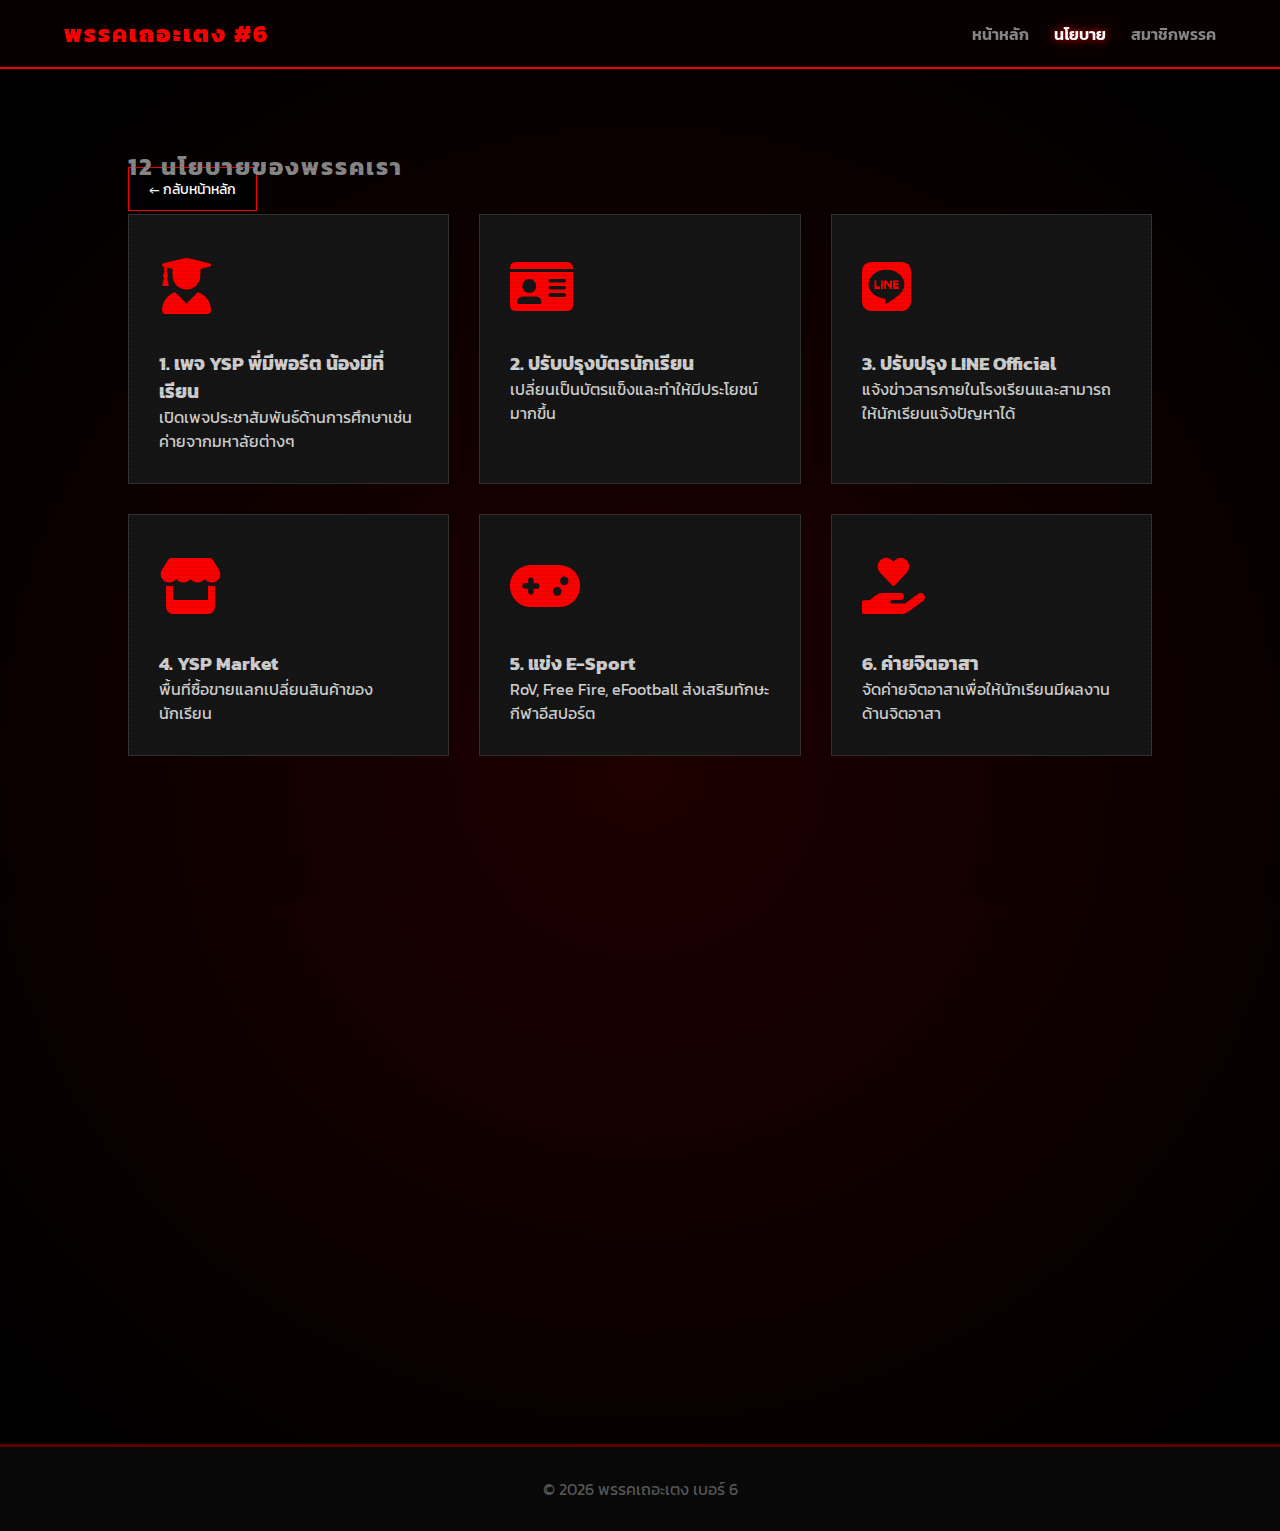
<file: policies.html>
<!DOCTYPE html>
<html lang="th">
<head>
    <meta charset="UTF-8">
    <meta name="viewport" content="width=device-width, initial-scale=1.0">
    <title>นโยบาย - พรรคเถอะเตง #6</title>
    <link rel="stylesheet" href="style.css">
    <link rel="stylesheet" href="https://cdnjs.cloudflare.com/ajax/libs/font-awesome/6.0.0/css/all.min.css">
    <link href="https://fonts.googleapis.com/css2?family=Kanit:wght@300;400;600&display=swap" rel="stylesheet">
</head>
<body>

    <nav>
        <div class="logo reveal"><a href="index.html">พรรคเถอะเตง #6</a></div>
        <ul class="nav-links reveal">
            <li><a href="index.html">หน้าหลัก</a></li>
            <li><a href="policies.html" class="active">นโยบาย</a></li>
            <li><a href="members.html">สมาชิกพรรค</a></li>
        </ul>
    </nav>

    <section class="container reveal">
        <div class="header-with-back reveal">
            <a href="index.html" class="back-btn reveal">← กลับหน้าหลัก</a>
            <h2 class="section-titley reveal">12 นโยบายของพรรคเรา</h2>
        </div>
        
        <div class="policy-grid reveal">
            <div class="policy-card reveal"> <div class="po-icon"><i class="fas fa-user-graduate reveal"></i></div> <h3>1. เพจ YSP พี่มีพอร์ต น้องมีที่เรียน</h3> <p>เปิดเพจประชาสัมพันธ์ด้านการศึกษาเช่นค่ายจากมหาลัยต่างๆ</p> </div>
            <div class="policy-card reveal"> <div class="po-icon"><i class="fas fa-id-card reveal"></i></div> <h3>2. ปรับปรุงบัตรนักเรียน</h3> <p>เปลี่ยนเป็นบัตรแข็งและทำให้มีประโยชน์มากขึ้น</p> </div>
            <div class="policy-card reveal"> <div class="po-icon"><i class="fab fa-line reveal"></i></div> <h3>3. ปรับปรุง LINE Official</h3> <p>แจ้งข่าวสารภายในโรงเรียนและสามารถให้นักเรียนแจ้งปัญหาได้</p> </div>
            <div class="policy-card reveal"> <div class="po-icon"><i class="fas fa-store reveal"></i></div> <h3>4. YSP Market</h3> <p>พื้นที่ซื้อขายแลกเปลี่ยนสินค้าของนักเรียน</p> </div>
            <div class="policy-card reveal"> <div class="po-icon"><i class="fas fa-gamepad reveal"></i></div> <h3>5. แข่ง E-Sport</h3> <p>RoV, Free Fire, eFootball ส่งเสริมทักษะกีฬาอีสปอร์ต</p> </div>
            <div class="policy-card reveal"> <div class="po-icon"><i class="fas fa-hand-holding-heart reveal"></i></div> <h3>6. ค่ายจิตอาสา</h3> <p>จัดค่ายจิตอาสาเพื่อให้นักเรียนมีผลงานด้านจิตอาสา</p> </div>
            <div class="policy-card reveal"> <div class="po-icon"><i class="fas fa-film reveal"></i></div> <h3>7. ประกวดหนังสั้น</h3> <p>จัดประกวดหนังสั้นภายใต้หัวข้อที่กำหนดให้เพื่อชิงรางวัล</p> </div>
            <div class="policy-card reveal"> <div class="po-icon"><i class="fas fa-first-aid reveal"></i></div> <h3>8. กล่องยาสามัญ</h3> <p>มีกล่องยาสามัญทุกห้องกลุ่มสาระเพื่อให้นักเรียนไม่ต้องไปไกลถึงห้องพยาบาล</p> </div>
            <div class="policy-card reveal"> <div class="po-icon"><i class="fas fa-rainbow reveal"></i></div> <h3>9. Pride Month</h3> <p>สนับสนุนความหลากหลายทางเพศ</p> </div>
            <div class="policy-card reveal"> <div class="po-icon"><i class="fas fa-camera-retro reveal"></i> </div> <h3>10. หนังสือรุ่น</h3> <p>เพื่อเก็บความทรงจำดีๆ ของเพื่อนร่วมรุ่น</p> </div>
            <div class="policy-card highlight-policy reveal"> 
                <div class="po-icon reveal"><i class="fas fa-futbol reveal"></i></div> 
                <h3>11. ระบบยืม-คืนอุปกรณ์กีฬา</h3> 
                <p>ยกระดับการยืมอุปกรณ์กีฬาด้วยระบบออนไลน์</p>
                <a href="https://script.google.com/macros/s/AKfycbypqDRZ2FrM8FfUpzE4QGQmVTtPltuTCauIpAk1gucfpx7qjzfJDjWA72p0SgSyWZiaNg/exec" target="_blank" class="demo-btn">ดูตัวอย่างระบบ</a>
            </div>
                        <div class="policy-card reveal">
                <div class="po-icon reveal"><i class="fas fa-music reveal"></i></div>
                <h3>12. ส่งเสริม Cover Dance</h3>
                <p>เปิดเวทีโชว์สเต็ป จัดประกวด Cover Dance สร้างพื้นที่ให้คนรักการเต้นได้แสดงออกอย่างเต็มที่</p>
            </div>

        </div>
        </div>
    </section>

    <footer>
        <p>&copy; 2026 พรรคเถอะเตง เบอร์ 6</p>
    </footer>
<script>
        // ฟังก์ชันสำหรับตรวจสอบการเลื่อนหน้าจอ
        function revealOnScroll() {
            var reveals = document.querySelectorAll('.reveal');
            // วนลูปเช็คทุกองค์ประกอบที่มีคลาส reveal
            for (var i = 0; i < reveals.length; i++) {
                var windowHeight = window.innerHeight;
                var elementTop = reveals[i].getBoundingClientRect().top;
                var elementVisible = 150; // ระยะห่างจากขอบล่างที่จะให้เริ่มแสดง (ปรับได้)

                // ถ้าองค์ประกอบเลื่อนเข้ามาในจอแล้ว ให้เติมคลาส active
                if (elementTop < windowHeight - elementVisible) {
                    reveals[i].classList.add('active');
                } 
                // (ทางเลือก) ถ้าอยากให้เลื่อนผ่านไปแล้วหายไป ให้เปิดคอมเมนต์บรรทัดล่าง
                // else { reveals[i].classList.remove('active'); }
            }
        }
        // เรียกใช้ฟังก์ชันตอนเลื่อนหน้าจอ
        window.addEventListener('scroll', revealOnScroll);
        // เรียกใช้ครั้งแรกเผื่อมีอะไรอยู่ในจออยู่แล้ว
        revealOnScroll();
    </script>

    </body>
</html>

</body>
</html>
</file>
<file: style.css>
/* =========================================
   style.css - ธีมแนนโน๊ะ (Soft Glitch - สบายตาขึ้น)
   ========================================= */

/* 1. ตั้งค่าสี (Theme Variables) */
:root {
    --primary-red: #ff0000;    /* แดงสด */
    --dark-red: #5a0000;       /* แดงเลือดหมู */
    --black: #080808;          /* ดำเกือบสนิท (ปรับให้สว่างขึ้นนิดนึงให้อ่านง่าย) */
    --card-bg: #151515;        /* พื้นหลังการ์ด */
    --text-color: #d0d0d0;     /* ตัวหนังสือ */
    --white: #ffffff;
}

/* 2. พื้นหลังและโครงสร้างหลัก */
* { margin: 0; padding: 0; box-sizing: border-box; font-family: 'Kanit', sans-serif; }

body {
    background-color: var(--black);
    /* พื้นหลัง Noise แบบนิ่งๆ ไม่ขยับเยอะ */
    background-image: radial-gradient(circle at center, #200000, #000000 90%);
    min-height: 100vh;
    color: var(--text-color);
    overflow-x: hidden;
    position: relative;
}

/* CRT Scanlines (เส้นสแกน) - ปรับให้จางลงมาก (0.15) */
body::before {
    content: "";
    position: fixed; top: 0; left: 0; width: 100%; height: 100%;
    background: repeating-linear-gradient(
        to bottom,
        transparent 0px,
        transparent 2px,
        rgba(0, 0, 0, 0.5) 3px,
        rgba(0, 0, 0, 0.5) 4px
    );
    pointer-events: none;
    z-index: 999;
    opacity: 0.15; /* ลดจาก 0.6 เหลือ 0.15 ให้ดูสะอาดตา */
}

a { text-decoration: none; }

/* --- Keyframes (ปรับให้นุ่มนวลขึ้น) --- */

/* 1. ท่าสั่นเบาๆ (Soft Vibrate) */
@keyframes vibrate {
    0% { transform: translate(0); }
    25% { transform: translate(-1px, 1px); } /* ขยับแค่ 1px พอ */
    50% { transform: translate(-1px, -1px); }
    75% { transform: translate(1px, 1px); }
    100% { transform: translate(0); }
}

/* 2. Glitch แบบช้าๆ (Slow Glitch) */
@keyframes slow-glitch {
    0%, 100% { transform: skew(0deg); text-shadow: 2px 2px 0 var(--dark-red); }
    20% { transform: skew(-1deg); text-shadow: -2px 2px 0 var(--dark-red); }
    40% { transform: skew(1deg); }
    60% { transform: skew(-0.5deg); }
    80% { transform: skew(0.5deg); }
}

/* 4. Navbar */
nav {
    display: flex; justify-content: space-between; align-items: center;
    padding: 1rem 5%; 
    background: rgba(10, 0, 0, 0.95); 
    border-bottom: 2px solid var(--primary-red);
    position: sticky; top: 0; z-index: 100;
}
.logo, .logo a { 
    font-size: 1.5rem; font-weight: 800; color: var(--primary-red); 
    text-transform: uppercase; letter-spacing: 2px;
}
.nav-links { list-style: none; display: flex; gap: 25px; }
.nav-links a { color: #888; font-weight: 600; transition: 0.3s; text-transform: uppercase; }
.nav-links a:hover, .nav-links a.active { color: var(--white); text-shadow: 0 0 10px var(--primary-red); }

/* 5. Hero Section */
.hero-section {
    background: transparent; text-align: center; padding: 80px 20px; min-height: 90vh;
    display: flex; align-items: center; justify-content: center;
}
.party-logo { 
    width: 160px; border-radius: 50%; border: 4px solid var(--primary-red); 
    box-shadow: 0 0 30px var(--dark-red); margin-bottom: 25px;
    filter: grayscale(100%); transition: 0.3s;
}
.party-logo:hover { 
    filter: grayscale(0%); 
    box-shadow: 0 0 50px var(--primary-red);
}

/* หัวข้อ - ขยับช้าๆ ไม่ปวดหัว */
h1 { 
    font-size: 4rem; color: var(--white); line-height: 1;
    position: relative; display: inline-block;
    animation: slow-glitch 3s infinite ease-in-out; /* ช้าลงเป็น 3 วิ */
}
.number { 
    color: var(--primary-red); font-size: 6rem; font-weight: 900; display: block;
    text-shadow: 0 0 20px var(--dark-red);
}
h2 { font-size: 1.5rem; color: #888; margin: 20px 0; letter-spacing: 2px; text-transform: uppercase; }

.slogan { 
    background: var(--primary-red); color: black; padding: 12px 35px; 
    font-weight: 800; font-style: italic; font-size: 1.1rem;
    transform: skew(-10deg); /* เอียงเฉยๆ ไม่หมุน */
    display: inline-block; margin: 30px 0 50px; 
    box-shadow: 5px 5px 0 rgba(255,255,255,0.2);
}

/* 6. Cards (การ์ดต่างๆ) */
.menu-card, .policy-card, .member-card {
    background: var(--card-bg); 
    border: 1px solid #333;
    color: var(--text-color);
    padding: 30px; 
    transition: all 0.3s ease; /* ขยับนุ่มนวล */
    position: relative; overflow: hidden;
}

/* ชี้แล้วสั่นเบาๆ + ขอบแดง */
.menu-card:hover, .policy-card:hover, .member-card:hover { 
    animation: vibrate 0.4s linear infinite; /* สั่นเบาๆ */
    border-color: var(--primary-red);
    box-shadow: 0 0 20px rgba(255, 0, 0, 0.4);
    transform: translateY(-5px);
}

.menu-card i, .po-icon { 
    font-size: 3.5rem; color: var(--primary-red); margin-bottom: 20px; 
}

/* ปุ่ม IG */
.ig-btn { 
    display: inline-block; margin-top: 40px; 
    background: black; color: var(--primary-red); border: 2px solid var(--primary-red);
    padding: 12px 30px; font-weight: 800; letter-spacing: 1px; text-transform: uppercase;
    transition: 0.3s;
}
.ig-btn:hover { 
    background: var(--primary-red); color: white; 
    box-shadow: 0 0 30px var(--primary-red);
}

/* 7. รูปสมาชิก (เลิกกระพริบ เปลี่ยนเป็นค่อยๆ ชัดขึ้น) */
.member-img { 
    width: 100%; height: 240px; object-fit: cover; 
    filter: grayscale(100%) brightness(0.7); /* ขาวดำมืดๆ */
    transition: 0.4s; border-bottom: 4px solid var(--primary-red);
}
.member-card:hover .member-img { 
    filter: grayscale(0%) brightness(1); /* ชี้แล้วเป็นสีปกติ ไม่แสบตา */
}
.member-info h4 { font-size: 1.1rem; color: var(--white); margin-top: 15px; font-weight: bold; }
.member-info p { color: #888; font-size: 0.9rem; }

/* 8. Layout ทั่วไป */
.container, .members-section { padding: 60px 10%; }
.main-menu, .policy-grid, .members-container { 
    display: flex; flex-wrap: wrap; justify-content: center; gap: 30px; margin-top: 30px; 
}
.policy-grid { display: grid; grid-template-columns: repeat(auto-fit, minmax(280px, 1fr)); }

.section-title { 
    font-size: 2.5rem; color: var(--white); text-transform: uppercase; font-weight: 900;
    border-bottom: 4px solid var(--primary-red); display: inline-block; margin-bottom: 40px; 
}
.back-btn {
    position: absolute; left: 0; top: 50%; transform: translateY(-50%);
    background: black; color: var(--white); padding: 10px 20px; 
    border: 1px solid var(--primary-red); font-size: 0.9rem; transition: 0.3s;
}
.back-btn:hover { background: var(--primary-red); }

/* 9. Modal Popup */
.modal {
    display: none; position: fixed !important; z-index: 9999 !important;
    left: 0; top: 0; width: 100vw; height: 100vh;
    background-color: rgba(0,0,0,0.9);
    align-items: center; justify-content: center;
}
.modal-content {
    background-color: #111; color: white; padding: 40px; 
    border: 2px solid var(--primary-red);
    width: 90%; max-width: 400px; text-align: center;
    box-shadow: 0 0 50px rgba(255, 0, 0, 0.2);
    animation: popIn 0.3s ease-out; /* เด้งปกติ ไม่ Glitch */
}
@keyframes popIn {
    from { transform: scale(0.8); opacity: 0; }
    to { transform: scale(1); opacity: 1; }
}

.close-btn { position: absolute; top: 10px; right: 20px; font-size: 30px; color: #666; cursor: pointer; }
.close-btn:hover { color: var(--primary-red); }
#modal-img {
    width: 140px; height: 140px; border-radius: 50%; object-fit: cover;
    margin-bottom: 20px; border: 3px solid var(--primary-red); 
    filter: grayscale(100%);
}
#modal-name { font-size: 1.8rem; color: var(--primary-red); margin-bottom: 5px; font-weight: 800; text-transform: uppercase; }
.role-text { color: var(--white); margin-bottom: 15px; font-style: italic; }

/* 10. Scroll Reveal (ปกติ) */
.reveal { opacity: 0; transform: translateY(30px); transition: 0.5s; }
.reveal.active { opacity: 1; transform: translateY(0); }

/* Mobile */
@media (max-width: 768px) {
    .nav-links { display: none; }
    h1 { font-size: 2.8rem; } .number { font-size: 4.5rem; }
    .header-with-back { flex-direction: column; position: relative; }
    .back-btn { position: static; transform: none; display: inline-block; margin-bottom: 25px; }
}

footer { 
    text-align: center; padding: 30px; background: #080808; color: #555; margin-top: 60px; 
    border-top: 3px solid var(--dark-red);
}
/* ตกแต่งข้อความ "คลิกเพื่อดูโปรไฟล์เพิ่มเติม" */
.click-hint {
    font-size: 0.75rem !important; /* ตัวหนังสือเล็กหน่อย */
    color: #666 !important;        /* สีเทาจางๆ */
    margin-top: 8px;
    letter-spacing: 1px;
    transition: 0.3s;
    text-transform: uppercase;
}

/* พอเอาเมาส์ชี้การ์ด ให้ข้อความนี้กลายเป็นสีแดงเรืองแสง */
.member-card:hover .click-hint {
    color: var(--primary-red) !important;
    text-shadow: 0 0 5px var(--primary-red);
    font-weight: bold;
}
/* ตกแต่งหัวข้อ "นโยบายทำได้จริง ไม่ขายฝัน" */
.real-policy-head {
    font-size: 1.8rem;               /* ขนาดตัวหนังสือ */
    color: var(--white);             /* สีขาว */
    margin-top: 15px;
    margin-bottom: 30px;
    font-weight: 900;                /* ตัวหนาพิเศษ */
    text-transform: uppercase;
    letter-spacing: 2px;             /* ระยะห่างตัวอักษร */
    
    /* เอฟเฟกต์เรืองแสงและเงา */
    text-shadow: 0 0 10px var(--primary-red); 
    
    /* ขีดเส้นใต้แบบเท่ๆ */
    border-bottom: 3px solid var(--primary-red);
    display: inline-block;
    padding-bottom: 5px;

    /* ใส่แอนิเมชันให้ดูขยับนิดๆ (ใช้ของเดิมที่มีในธีม) */
    animation: slow-glitch 4s infinite ease-in-out;
}

/* บนมือถือปรับให้เล็กลงหน่อยจะได้ไม่ล้นจอ */
@media (max-width: 768px) {
    .real-policy-head {
        font-size: 1.4rem;
        letter-spacing: 1px;
    }
}
</file>
